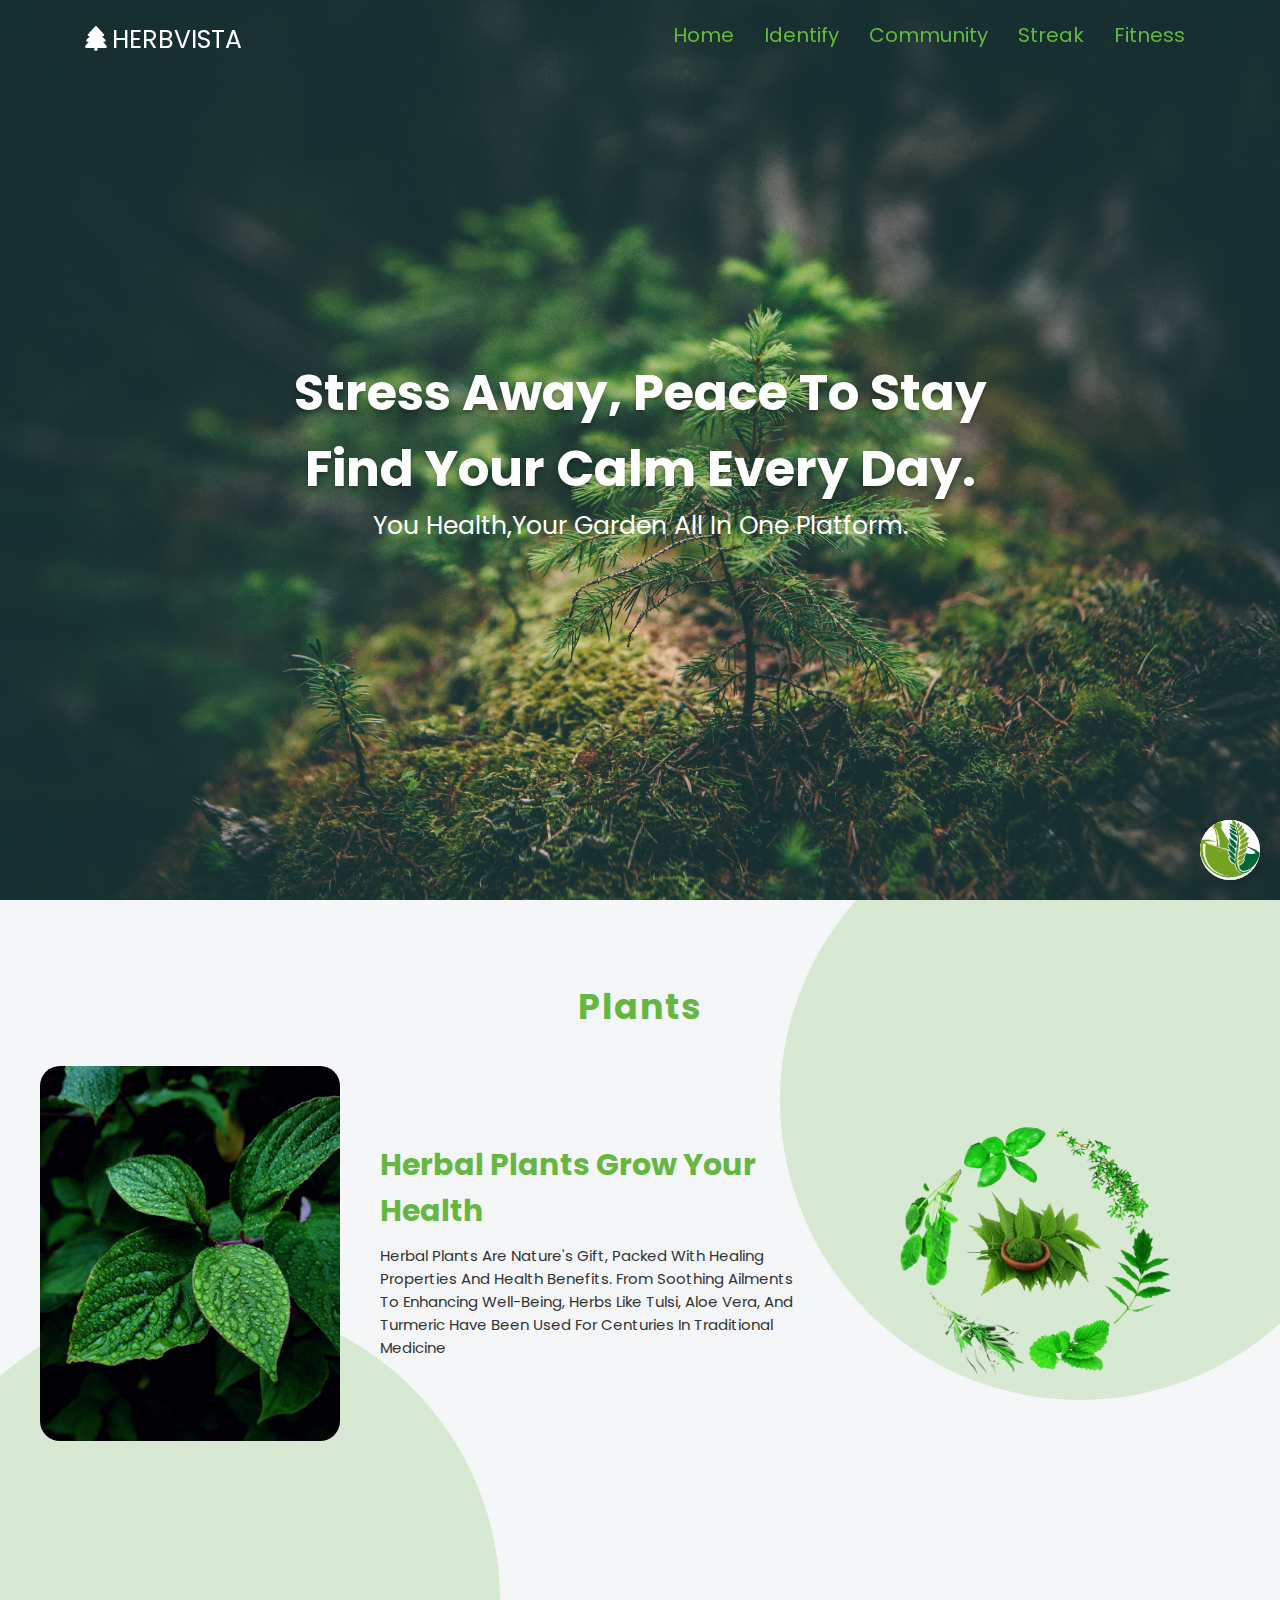
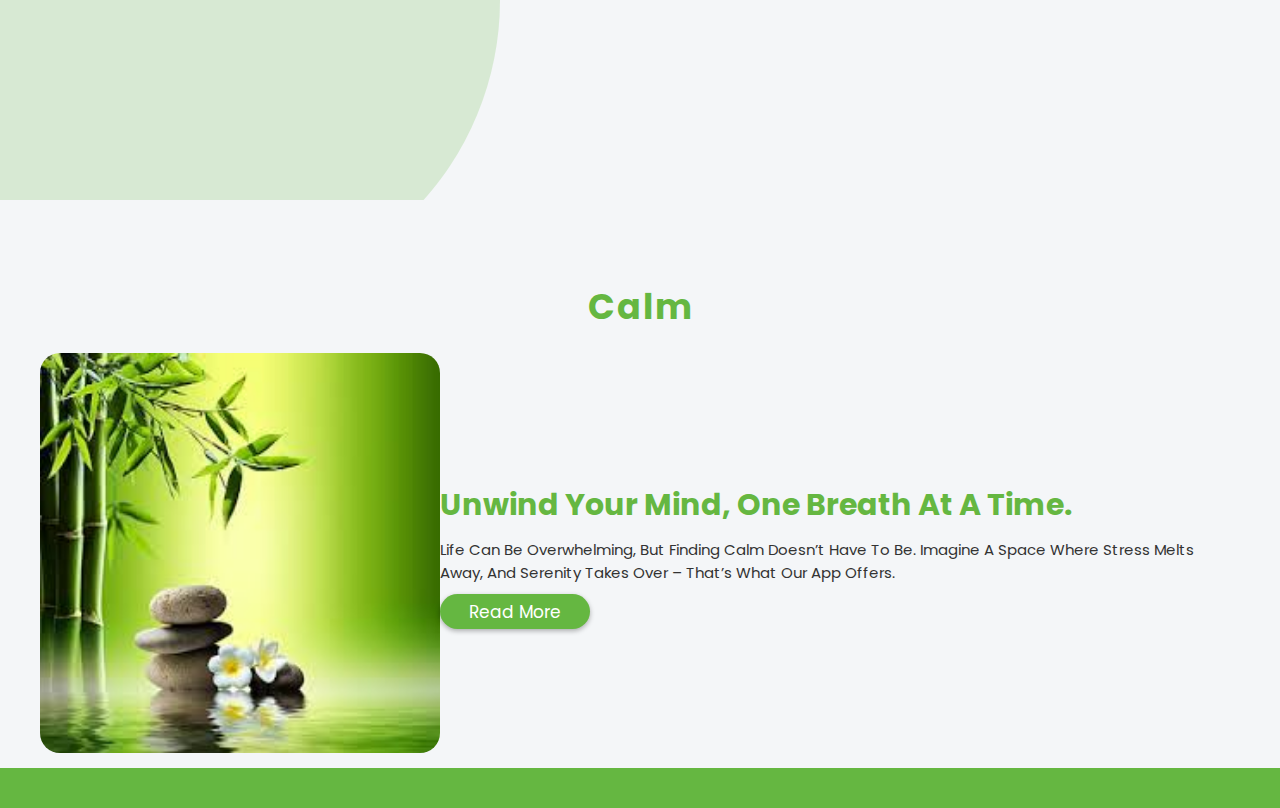
<file: index.html>
<!DOCTYPE html>
<html lang="en">

<head>
    <meta charset="UTF-8">
    <meta name="viewport" content="width=device-width, initial-scale=1.0">

    <!-- font awesome file link  -->
    <link rel="stylesheet" href="https://cdnjs.cloudflare.com/ajax/libs/font-awesome/6.5.1/css/all.min.css">

    <!-- custom css file link  -->
    <link rel="stylesheet" href="style.css">

    <title>Herbvista</title>
    <style>
        /* Chatbot Icon */
        .chatbot-icon {
            position: fixed;
            bottom: 20px;
            right: 20px;
            width: 60px;
            height: 60px;
            cursor: pointer;
            z-index: 1000;
        }

        .chatbot-icon img {
            width: 100%;
            height: 100%;
            border-radius: 50%;
            box-shadow: 0 4px 8px rgba(0, 0, 0, 0.2);
        }

        /* Chatbot Container */
        #chatbot-container {
            display: none;
            position: fixed;
            bottom: 90px;
            right: 20px;
            width: 400px;
            height: 500px;
            border: 1px solid #ccc;
            box-shadow: 0 4px 8px rgba(0, 0, 0, 0.2);
            z-index: 1000;
            background-color: white;
            border-radius: 8px;
        }

        #chatbot-container iframe {
            width: 100%;
            height: 100%;
            border: none;
            border-radius: 8px;
        }
    </style>
</head>

<body>

    <header class="header">
        <!-- logo name  -->
        <a href="#" class="logo"><i class="fas fa-tree"></i>HERBVISTA</a>

        <!-- navbar icons  -->
        <div class="fas fa-bars"></div>
        <!-- navbar link  -->
        <nav class="navbar">
            <ul>
                <li><a href="#home">home</a></li>
                <li><a href="https://plant.id/">Identify</a></li>
                <li><a href="https://herbcommunity.netlify.app/">Community</a></li>
                <li><a href="streak.html">Streak</a></li>
                <li><a href="exercise.html">Fitness</a></li>
            </ul>
        </nav>
    </header>

    <!-- home section start  -->

    <section id="home" class="home">
        <!-- home heading & text  -->
        <h1 class="banner">Stress away, peace to stay <br> find your calm every day. </h1>
        <h2 class="slogan">You Health,Your Garden all in one platform.</h2>
    </section>

    <!-- home section end  -->

    <!-- about section start  -->

    <section id="about" class="about">
        <!-- about heading  -->
        <h1 class="heading">Plants</h1>

        <div class="row">
            <!-- about heading & text  -->
            <div class="images">
                <img style="width: 300px; height:300;" src="./images/about.jpg" alt="">
            </div>

            <div class="content">
                <h2>Herbal plants grow your Health</h2>
                <p>Herbal plants are nature's gift, packed with healing properties and health benefits. From soothing ailments to enhancing well-being, herbs like tulsi, aloe vera, and turmeric have been used for centuries in traditional medicine</p>
            </div>

            <!-- about images  -->
            <div class="images">
                <img style="width: 400px; height:400px;" src="./images/ima.png" alt="">
            </div>
        </div>
    </section>

    <section id="servics" class="service">
        <!-- heading  -->
        <h1 class="heading">Calm</h1>

        <div class="row">
            <!-- service images  -->
            <div class="images">
                <img style="width: 400px; height:400px;" src="./images/download.jpg" alt="">
            </div>
            <!-- service heading & text   -->
            <div class="content">
                <h2>Unwind your mind, one breath at a time.</h2>
                <p>Life can be overwhelming, but finding calm doesn’t have to be. Imagine a space where stress melts away, and serenity takes over – that’s what our app offers.</p>
                <a href="#"> <button class="btn">read more</button></a>
            </div>
        </div>
    </section>

    <!-- service section end  -->

    <!-- Chatbot Floating Icon -->
    <div class="chatbot-icon" onclick="toggleChatbot()">
        <img src="images/logo.svg" alt="Chatbot Icon">
    </div>

    <!-- Chatbot Container -->
    <div id="chatbot-container">
        <iframe 
            src="https://www.chatbase.co/chatbot-iframe/MjjhT1QZ0nA_HlAsgUqBQ"
            allow="autoplay; microphone"
        ></iframe>
    </div>

    <!-- footer section -->
    <section class="footer">
        <!-- jquery file link  -->
        <script src="https://cdnjs.cloudflare.com/ajax/libs/jquery/3.7.1/jquery.min.js"></script>

        <!-- custom js file link  -->
        <script src="./js/main.js"></script>

        <!-- Chatbot Script -->
        <script>
            // Function to toggle the chatbot visibility
            function toggleChatbot() {
                const chatbotContainer = document.getElementById('chatbot-container');
                if (chatbotContainer.style.display === 'none' || chatbotContainer.style.display === '') {
                    chatbotContainer.style.display = 'block';
                } else {
                    chatbotContainer.style.display = 'none';
                }
            }

            // Close chatbot on outside click (optional)
            document.addEventListener('click', (event) => {
                const chatbotIcon = document.querySelector('.chatbot-icon');
                const chatbotContainer = document.getElementById('chatbot-container');
                if (!chatbotIcon.contains(event.target) && !chatbotContainer.contains(event.target)) {
                    chatbotContainer.style.display = 'none';
                }
            });
        </script>
    </section>

</body>

</html>
</file>
<file: style.css>
/* google font  */

 @import url('https://fonts.googleapis.com/css2?family=Poppins:ital,wght@0,100;0,200;0,300;0,400;0,500;0,600;0,700;0,800;0,900;1,100;1,200;1,300;1,400;1,500;1,600;1,700;1,800;1,900&display=swap');

 /* custom color  */
 :root {
     --green: #65b741;
     --black: #333;
     --wight: #ffffff;
 }

 /* custom css  */
 * {
     font-family: "Poppins", sans-serif;
     margin: 0;
     padding: 0;
     box-sizing: border-box;
     text-decoration: none;
     text-transform: capitalize;
     transition: all .2s linear;
 }

 html {
     font-size: 62.5%;
     overflow-x: hidden;
 }

 /* website all heading  */

 .heading {
     margin: 2rem;
     padding-top: 6rem;
    
     display: inline-block;
     font-size: 3.5rem;
     color: var(--green);
     position: relative;
     letter-spacing: .2rem;
 }

 /* website all btn  */

 .btn {
     outline: none;
     border: none;
     border-radius: 5rem;
     background-color: var(--green);
     color: var(--wight);
     cursor: pointer;
     height: 3.5rem;
     width: 15rem;
     font-size: 1.7rem;
     box-shadow: 0 .2rem .5rem rgba(0, 0, 0, .3);
 }

 .btn:hover {
     letter-spacing: .1rem;
     opacity: .8;
 }

 /* header section start  */
 .header {
     display: flex;
     align-items: center;
     justify-content: space-between;
     width: 100%;
     padding: 2rem 8rem;
     position: fixed;
     top: 0;
     left: 0;
     z-index: 100;
 }

 /* logo name */
 .header .logo {
     font-size: 2.5rem;
     color: var(--wight);
 }

 .header .logo i {
     padding: 0 .5rem;
 }

 /* navbar link  */
 .header .navbar ul {
     list-style-type: none;
     display: flex;
     align-items: center;
     justify-content: space-around;
 }

 .header .navbar ul li {
     margin: 0 1.5rem;
 }

 .header .navbar ul li a {
     font-size: 2rem;
     color: var(--green);
     font-family:'Courier New', Courier,;
 }

 .header .fa-bars {
     color: var(--wight);
     cursor: pointer;
     font-size: 3rem;
     display: none;
 }

 /* header section end  */

 /* home section start  */
 .home {
     min-height: 100vh;
     width: 100vw;
     background-image: url(./images/home.jpg);
     background-size: cover;
     display: flex;
     align-items: center;
     justify-content: center;
     flex-flow: column;
     text-align: center;
     padding: 0 1rem;
     position: relative;
     overflow: hidden !important;
     
 }

 .home .banner {
     color: var(--wight);
     font-size: 5rem;
     text-shadow: 0 .3rem .5rem rgba(0, 0, 0, .3);
 }

 .home .slogan {
     color: var(--wight);
     font-size: 2.5rem;
     font-weight: 400;
 }

 /* home btn  */
 .home button {
     height: 4rem;
     width: 18rem;
     border-radius: .5rem;
     background-color: var(--wight);
     color: var(--black);
     cursor: pointer;
     border: none;
     outline: none;
     margin-top: 1rem;
     font-size: 2rem;
     font-weight: 400;
     box-shadow: 0 .3rem .5rem rgba(0, 0, 0, .3);
 }

 .home button:hover {
     letter-spacing: .1rem;
     color: var(--wight);
     background-color: var(--green);
 }

 /* home section end  */

 /* about section start  */
 .about {
     min-height: 100vh;
     width: 100vw;
     text-align: center;
     position: relative;
     overflow: hidden;
 }

 .about .row {
     display: flex;
     align-items: center;
     justify-content: space-around;
     padding: 0 4rem;
 }

 .about .row .content {
     text-align: left;
     padding: 4rem;
 }

 .about .row .content h2 {
     font-size: 3rem;
     color: var(--green);
 }

 .about .row .content p {
     font-size: 1.5rem;
     color: var(--black);
     padding: 1rem 0;
 }

 /* about images  */
 .about .row .images img {
     width: 50vw;
     border-radius: 2rem;
 }

 /* about section sercle  */
 .about::after,
 .about::before {
     content: '';
     position: absolute;
     z-index: -1;
     opacity: .2;
     border-radius: 50%;
 }

 /* cercle top left  */
 .about::after {
     height: 60rem;
     width: 60rem;
     background-color: var(--green);
     top: -10rem;
     right: -10rem;
 }

 /* cercle buttom left  */
 .about::before {
     height: 60rem;
     width: 60rem;
     background-color: var(--green);
     bottom: -10rem;
     left: -10rem;
 }

 /* about section end  */

 /* service section start  */
 .service {
     width: 100vw;
     text-align: center;
 }

 .service .row {
     display: flex;
     align-items: center;
     justify-content: space-around;
     padding: 0 4rem;
 }

 /* service images  */
 .service .row .images img {
     width: 50vw;
     border-radius: 2rem;
 }

 /* service heading & text  */
 .service .row .content {
     text-align: left;
     border-radius: 1rem;
 }

 .service .row .content h2 {
     font-size: 3rem;
     color: var(--green);
 }

 .service .row .content p {
     font-size: 1.5rem;
     color: var(--black);
     padding: 1rem 0;
 }


 /* service section end  */

 /* team card section start  */

 .team {
     width: 100vw;
     text-align: center;
     background-color: var(--green);
 }

 /* team card heading  */
 .team .heading {
     color: var(--wight);
 }

 /* team images  */
 .team .row .card .images img {
     height: 24rem;
     width: 25rem;
     border-radius: .5rem;
     border: .5rem solid var(--wight);
     box-shadow: 0 0 .5rem rgba(0, 0, 0, .3);
     object-fit: cover;
 }

 .team .row {
     display: flex;
     align-items: center;
     justify-content: center;
     flex-wrap: wrap;
 }

 .team .row .card {
     height: 35rem;
     width: 25rem;
     background-color: var(--wight);
     text-align: center;
     margin: 7rem 2rem;
     position: relative;
     overflow: hidden;
     border-radius: .5rem;
 }

 .team .row .card .info h2 {
     font-size: 2rem;
     color: var(--green);
 }

 .team .row .card .info p {
     font-size: 1.8rem;
     color: var(--black);
 }

 .team .row .card .info .icons a {
     font-size: 2rem;
     padding: 0 1rem;
     margin-top: 1rem;
     color: var(--black);
 }

 .team .row .card .info .icons a:hover {
     color: var(--green);
 }

 /* team card section send  */

 /* form section start  */

 .contact{
    width: 100vw;
    text-align: center;
 }

 .contact .row{
    display: flex;
    align-items: center;
    justify-content: center;
    margin: 2rem 2rem ;
    padding: 0 2rem;
 }

 /* form images  */
 .contact .row .images img{
    height: 50rem;
    width: 50vw;
    border-radius: 1rem;
 }

 .contact .row .form-container{
    width: 50%;
    text-align: left;
    padding: 0 2rem;
 }

 .contact .row .form-container input, textarea {
    outline: none;
    border: none;
    width: 49rem;
    height: 4rem;
    background: none;
    border-radius: .5rem;
    box-shadow: .2rem .2rem .5rem rgba(0, 0, 0, .3);
    padding: 0 1rem;
    margin: 1rem 0;
    font-size: 1.6rem;
 }

 .contact .row .form-container .inputbox{
    width: 100%;
    display: flex;
    justify-content: space-between;
 }

 .contact .row .form-container .inputbox input[type="text" ]{
    width: 49%;
 }
 
 
 .contact .row .form-container input[type="email"]{
    width: 100%;
 }
  
 .contact .row .form-container textarea{
    width: 100%;
    height: 20rem;
    padding: 1rem;
    resize: none;
 }

 .contact .row .form-container input[type="submit"]{
    background-color: var(--green);
    color: var(--wight);
    cursor: pointer;
    height: 4rem;
    width: 10rem;
 }
 
 .contact .row .form-container input[type="submit"]:hover{
    opacity: .8;
 }
 /* form section end  */

 /* faq section start  */
 .faq{
    min-height: 100vh;
    width: 100vw;
    text-align: center;
    padding: 0 2rem;
 }

 .faq .heading{
    margin: 0;
 }

 .faq .row{
    display: flex;
    align-items: center;
    justify-content: center;
    padding: 0 2rem;
 }

 /* faq images  */
 .faq .row .images img{
    height: 70vh;
    width: 50vw;
    border-radius: 1rem;
 }

 .faq .row .subject-container{
    width: 50%;
    text-align: left;
 }

 .faq .row .subject-container .subject .subject-header{
    background-color: var(--green);
    margin: 1rem 0;
    box-shadow: .1rem .1rem .3rem rgba(0, 0, 0, .3);
    cursor: pointer;
 }

 .faq .row .subject-container .subject .subject-header span{
    display: inline-block;
    text-align: center;
    height: 4rem;
    width: 5rem;
    line-height: 4rem;
    font-size: 2rem;
    background-color:var(--wight);
    color: var(--black);
    clip-path: polygon(0% 0% , 75% 0% , 100% 50% , 75% 100% , 0% 100%);
 }

 .faq .row .subject-container .subject .subject-header h2{
    display:inline;
    color: var(--wight);
    font-weight: 400;
    font-size: 1.5rem;
    padding: 1.5rem;
 }

 .faq .row .subject-container .subject .subject-body{
    padding: 1rem;
    color: var(--black);
    box-shadow: .1rem .1rem .3rem rgba(0, 0, 0, .3);
    font-size: 1.3rem;
    display: none;
 }
 /* faq section end  */

 /* footer section start  */
 .footer{
    width: 100%;
    display: flex;
    align-items: center;
    justify-content: space-around;
    padding: 2rem 2rem ;
    margin-top: 1rem;
    background-color: var(--green);
 }

 .footer h1{
    color: var(--wight);
    font-size: 2rem;
    font-weight: 400;
    letter-spacing: .1rem;
 }

 /* footer icons  */
 .footer .icons a{
    font-size: 2rem;
    color: var(--wight);
    padding: 0 1rem;
 }
 /* footer section end  */





/* user upload*/
body {
    font-family: Arial, sans-serif;
    background-color: #f3f4f6;
    color: #333;
    text-align: center;
    margin: 0;
    padding: 0;
  }
  
  .container {
    max-width: 600px;
    margin: 50px auto;
    padding: 20px;
    background: #fff;
    border-radius: 10px;
    box-shadow: 0 4px 8px rgba(0, 0, 0, 0.1);
  }
  
  h1 {
    color: #4caf50;
    font-size: 24px;
  }
  
  .streak-section {
    margin-bottom: 20px;
    font-size: 18px;
  }
  
  .upload-label {
    display: inline-block;
    background-color: #4caf50;
    color: white;
    padding: 10px 20px;
    border-radius: 5px;
    cursor: pointer;
    margin-top: 10px;
  }
  
  .upload-label:hover {
    background-color: #45a049;
  }
  
  input[type="file"] {
    display: none;
  }
  
  .photo-preview {
    margin-top: 20px;
    padding: 10px;
    border: 1px dashed #ddd;
    border-radius: 5px;
    background: #fafafa;
  }
  
  .photo-preview img {
    max-width: 100%;
    height: auto;
    border-radius: 5px;
    margin-top: 10px;
  }
  
  .photo-preview p {
    font-size: 14px;
    color: #888;
  }
  

/* dash board*/
nav {
    margin-bottom: 10px;
  }
  
  .nav-link {
    text-decoration: none;
    color: #4caf50;
    font-size: 16px;
    border: 1px solid #4caf50;
    padding: 5px 10px;
    border-radius: 10px;
  }
  
  .nav-link:hover {
    background-color: #4caf50;
    color: white;
  }
  
  .dashboard {
    text-align: center;
    margin-top: 20px;
    font-size: medium;
  }
  
  canvas {
    max-width: 100%;
  }
  
  body {
    font-family: Arial, sans-serif;
    background-color: #f4f6f8;
    color: #333;
    margin: 0;
    padding: 0;
  }
  
  .container {
    max-width: 500px;
    margin: 100px auto;
    padding: 20px;
    background: white;
    border-radius: 10px;
    box-shadow: 0 4px 8px rgba(0, 0, 0, 0.1);
  }
  
  h1, h2 {
    color: #4caf50;
  }
  
  .filters {
    margin-bottom: 20px;
  }
  
  .filters label {
    font-weight: bold;
  }
  
  .filters select {
    padding: 1px;
    margin-left: 10px;
  }
  
  .metrics table {
    width: 100%;
    border-collapse: collapse;
    margin-top: 10px 0;
  }
  
  .metrics th, .metrics td {
    border: 1px solid #ddd;
    padding: 8px;
    text-align: left;
  }
  
  .metrics th {
    background-color: #f3f3f3;
    font-weight: bold;
  }
  
  

  
/*  exercise*/
/* service */
.service .container
{
    padding-bottom: 39px;
}
.service .service-item 
{
    margin-bottom: 30px;
    flex: 0 0 33.33%;
    max-width: 33.33%;
}
.service .service-item .service-item-inner
{
    background-color: var(--bg-black-100);
    border: 1px solid var(--bg-black-50);
    border-radius: 10px;
    padding: 30px 15px;
    text-align: center;
    transition: all 0.35s ease;
}
.service .service-item .service-item-inner:hover
{
    box-shadow: 0 0 40px rgba(48, 46, 77, 0.15);
}
.service .service-item .service-item-inner .icon
{
    height: 60px;
    width: 60px;
    border-radius: 50%;
    display: block;
    margin: 0 auto 30px;
    text-align: center;
    transition: all 0.3s ease;
}
.service .service-item .service-item-inner .icon .fa
{
    font-size: 40px;
    line-height: 60px;
    color: var(--skin-color);
    transition: all 0.3s ease;
}
.service .service-item .service-item-inner:hover .icon
{
    background: var(--skin-color);
}
.service .service-item .service-item-inner:hover .icon .fa
{
    font-size: 27px;
    color: #ffffff;
}
.service .service-item .service-item-inner h4
{
    font-size: 18px;
    margin-bottom: 15px;
    color: var(--text-black-900);
    font-weight: 700;
    text-transform: capitalize;
}
.service .service-item .service-item-inner p
{
    font-size: 16px;
    color: var(--text-black-700);
    line-height: 25px;
}  

@media (max-width:991px)
{
    .contact .contact-info-item,
    .portfolio .portfoio-item,
    .service .service-item
    {
        flex: 0 0 50%;
        max-width: 50%; 
    }
    .home .home-info
    {
        flex: 0 0 100%;
        max-width: 100%;
    }
    .home .home-img
    {
        display: none;
    }
}
@media (max-width:767px)
{
    .contact .contact-form .col-6,
    .contact .contact-info-item,
    .portfolio .portfoio-item,
    .service .service-item,
    .about .about-content .experience,
    .about .about-content .education,
    .about .about-content .skills,
    .about .about-content .personal-info
    {
        flex: 0 0 100%;
        max-width: 100%;
    }
}


 /* media query start  */

 @media (max-width:768px) {

     html {
         font-size: 50%;
     }

     .header .fa-bars {
         display: block;
     }

     .header .navbar {
         position: fixed;
         top: -120%;
         left: 0;
         height: auto;
         width: 100%;
         background-color: var(--wight);
         z-index: 1000;
         border-top: .1rem solid rgba(0, 0, 0, .3);
     }

     .header .navbar ul {
         height: 100%;
         width: 100%;
         flex-flow: column;
     }

     .header .navbar ul li {
         margin: 1rem 0;
     }

     .header .navbar ul li a {
         font-size: 2.5rem;
         color: var(--black);
     }

     .header .fa-time {
         transform: rotate(180deg);
     }

     .header .nav-toggle {
         top: 5.8rem;
     }

     /* home media query  */
     .home .banner {
         font-size: 4rem;
     }

     .home .slogan {
         font-size: 1.7rem;
     }

     /* about media query  */
     .about .row {
         flex-flow: column-reverse;
         padding: 0 2rem;
     }

     .about .row .images img {
        
         padding: 4rem;
     }

     /* service media query  */

     .service .row {
         flex-flow: column-reverse;
         padding: 0 2rem;
     }

     .service .row:nth-child(even) {
         flex-flow: column;
     }

     .service .row .content {
         flex-flow: column-reverse;
         padding: 4rem;
     }

     .service .row .images img {
         width: 75vw;
         padding: 4rem;
     }
   /* contact form media query  */

   .contact .row{
    flex-flow: column;
   }

   .contact .row .images img{
    border-radius: 2.5rem;
    width: 100vw;
    padding: 1rem;
   }
   .contact .row .form-container{
    width: 100%;
    padding: 0 1.5rem;
   }
  
    /* FAQ form media query  */
    .faq{
        padding: 0;
    }

    .faq .row{
        padding: 0 1rem;
        flex-flow: column;
    }
    .faq .row .images img{
        width: 100vw;
        border-radius: 1rem;
        padding: 1rem;
    }
    .faq .row .subject-container{
        width: 100vw;
    }
 }


 /* footer query start  */

 @media (max-width:550px) {
    .footer{
        flex-flow: column;
    }

    .footer h1{
        text-align: center;
    }

    .footer .icons{
        padding: 2rem 0;
    }
 }
</file>
